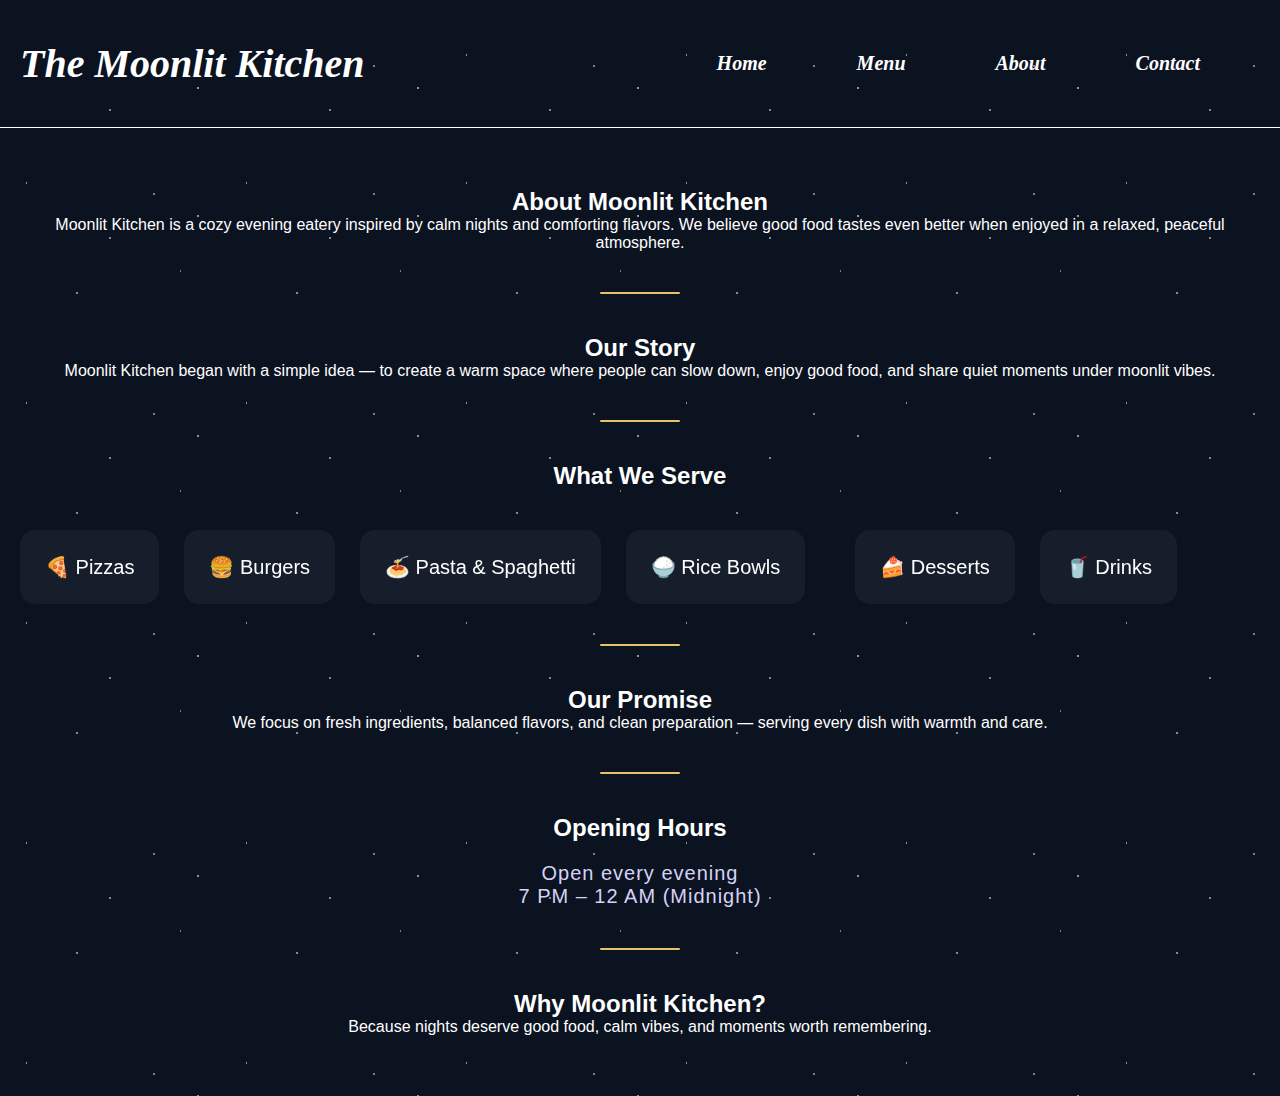
<file: about.html>
<!DOCTYPE html>
<html lang="en">

<head>
    <meta charset="UTF-8">
    <meta name="viewport" content="width=device-width, initial-scale=1.0">
    <title>Moonlit Kitchen</title>
    <link rel="stylesheet" href="style.css">
</head>

<body>

    <header class="navbar">
        <nav class="logo">
            <h1>The Moonlit Kitchen</h1>
        </nav>

        <ul class="nav-links">
            <li><a href="Index.html">Home</a></li>
            <li><a href="menu.html" class="active">Menu</a></li>
            <li><a href="about.html">About</a></li>
            <li><a href="contact.html">Contact</a></li>
        </ul>

    </header>

    <section class="about">
    
        <h2>About Moonlit Kitchen</h2>
        <p>
            Moonlit Kitchen is a cozy evening eatery inspired by calm nights and comforting flavors.
            We believe good food tastes even better when enjoyed in a relaxed, peaceful atmosphere.
        </p>
    
        <div class="about-divider"></div>
    
        <h2>Our Story</h2>
        <p>
            Moonlit Kitchen began with a simple idea — to create a warm space where people can slow down,
            enjoy good food, and share quiet moments under moonlit vibes.
        </p>
    
        <div class="about-divider"></div>
    
        <h2>What We Serve</h2>
    
        <div class="about-cards">
            <div class="about-card">🍕 Pizzas</div>
            <div class="about-card">🍔 Burgers</div>
            <div class="about-card">🍝 Pasta & Spaghetti</div>
            <div class="about-card">🍚 Rice Bowls</div><br>
            <div class="about-card">🍰 Desserts</div>
            <div class="about-card">🥤 Drinks</div>
        </div>
    
        <div class="about-divider"></div>
    
        <h2>Our Promise</h2>
        <p>
            We focus on fresh ingredients, balanced flavors, and clean preparation —
            serving every dish with warmth and care.
        </p>
    
        <div class="about-divider"></div>
    
        <h2>Opening Hours</h2>
        <p class="about-hours">
            Open every evening <br>
            7 PM – 12 AM (Midnight)
        </p>
    
        <div class="about-divider"></div>
    
        <h2>Why Moonlit Kitchen?</h2>
        <p>
            Because nights deserve good food, calm vibes, and moments worth remembering.
        </p>
    
    </section>
    </body>
    </html>
</file>
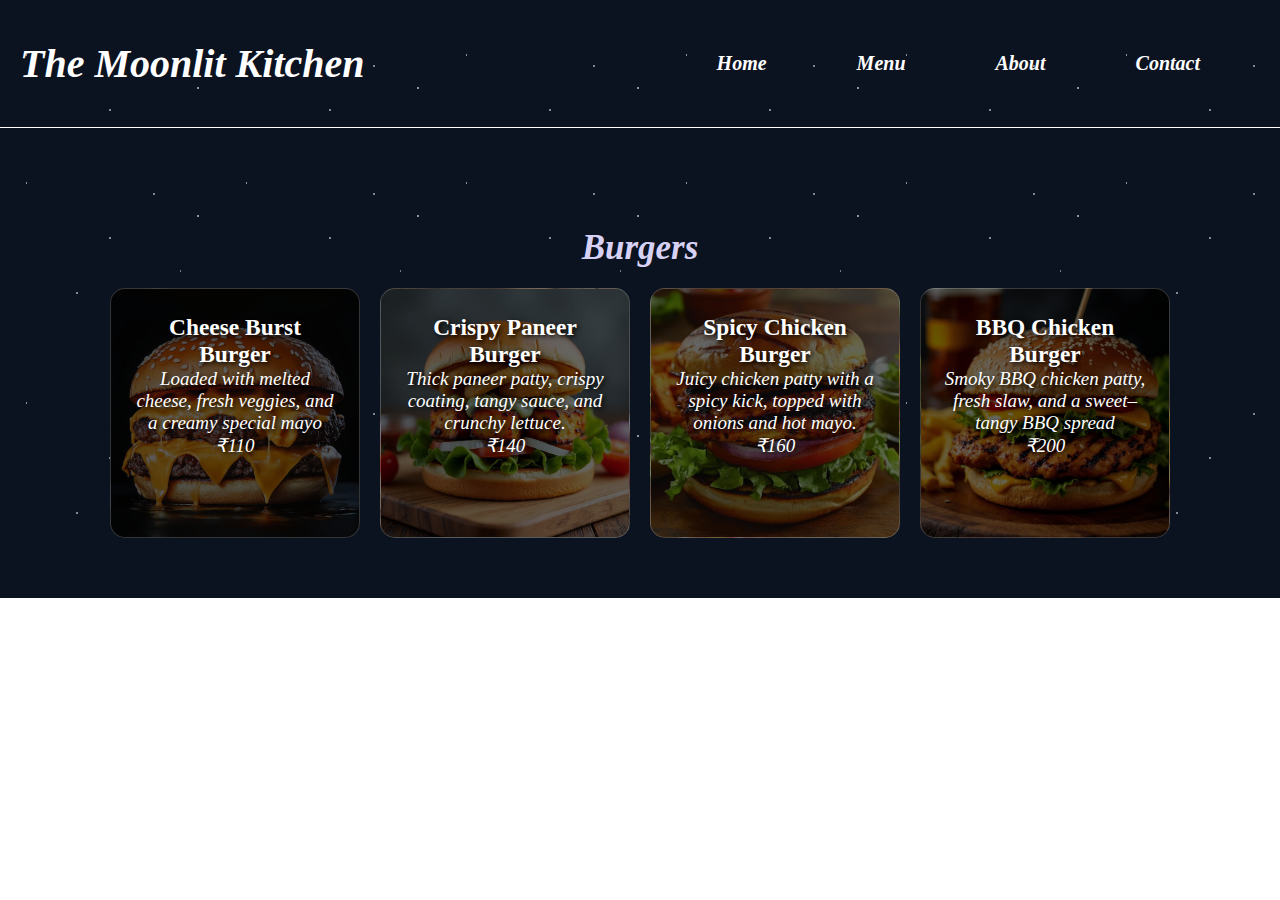
<file: burger.html>
<!DOCTYPE html>
<html lang="en">

<head>
    <meta charset="UTF-8">
    <meta name="viewport" content="width=device-width, initial-scale=1.0">
    <title>Moonlit Kitchen</title>
    <link rel="stylesheet" href="style.css">
</head>

<body>

    <header class="navbar">
        <nav class="logo">
            <h1>The Moonlit Kitchen</h1>
        </nav>

        <ul class="nav-links">
            <li><a href="Index.html">Home</a></li>
            <li><a href="menu.html" class="active">Menu</a></li>
            <li><a href="about.html">About</a></li>
            <li><a href="contact.html">Contact</a></li>
        </ul>

    </header>

    <section class="pizza-section">
        <!-- ⭐ PIZZA -->
        <h3 class="pizza-category"> Burgers</h3>
        <div class="pizza-grid">
            <div class="pizza-card"
                style="background-image:linear-gradient(rgba(0,0,0,0.6), rgba(0,0,0,0.6)), url(Cheese\ Burgers.jpg);">
                <h3> Cheese Burst Burger </h3>
                <p>
                Loaded with melted cheese, fresh veggies, and a creamy special mayo<br>
                    ₹110
                </p>
            </div>

            <div class="pizza-card"
                style="background-image:linear-gradient(rgba(0,0,0,0.6), rgba(0,0,0,0.6)), url(Panner\ burger.jpg);">
                <h3>Crispy Paneer Burger</h3>
                <p>Thick paneer patty, crispy coating, tangy sauce, and crunchy lettuce.<br> ₹140</p>
            </div>

            <div class="pizza-card"
                style="background-image:linear-gradient(rgba(0,0,0,0.6), rgba(0,0,0,0.6)), url(Spicy\ Chicken\ burger.jpg);">
                <h3>Spicy Chicken Burger </h3>
                <p>
                Juicy chicken patty with a spicy kick, topped with onions and hot mayo.<br>₹160</p>
            </div>

            <div class="pizza-card"
                style="background-image:linear-gradient(rgba(0,0,0,0.6), rgba(0,0,0,0.6)), url(BBQ\ Chicken\ burger.jpg);">
                <h3>BBQ Chicken Burger</h3>
                <p>Smoky BBQ chicken patty, fresh slaw, and a sweet–tangy BBQ spread<br>₹200</p>
            </div>
        </div>
    </section>
    </body>
    </html>
</file>
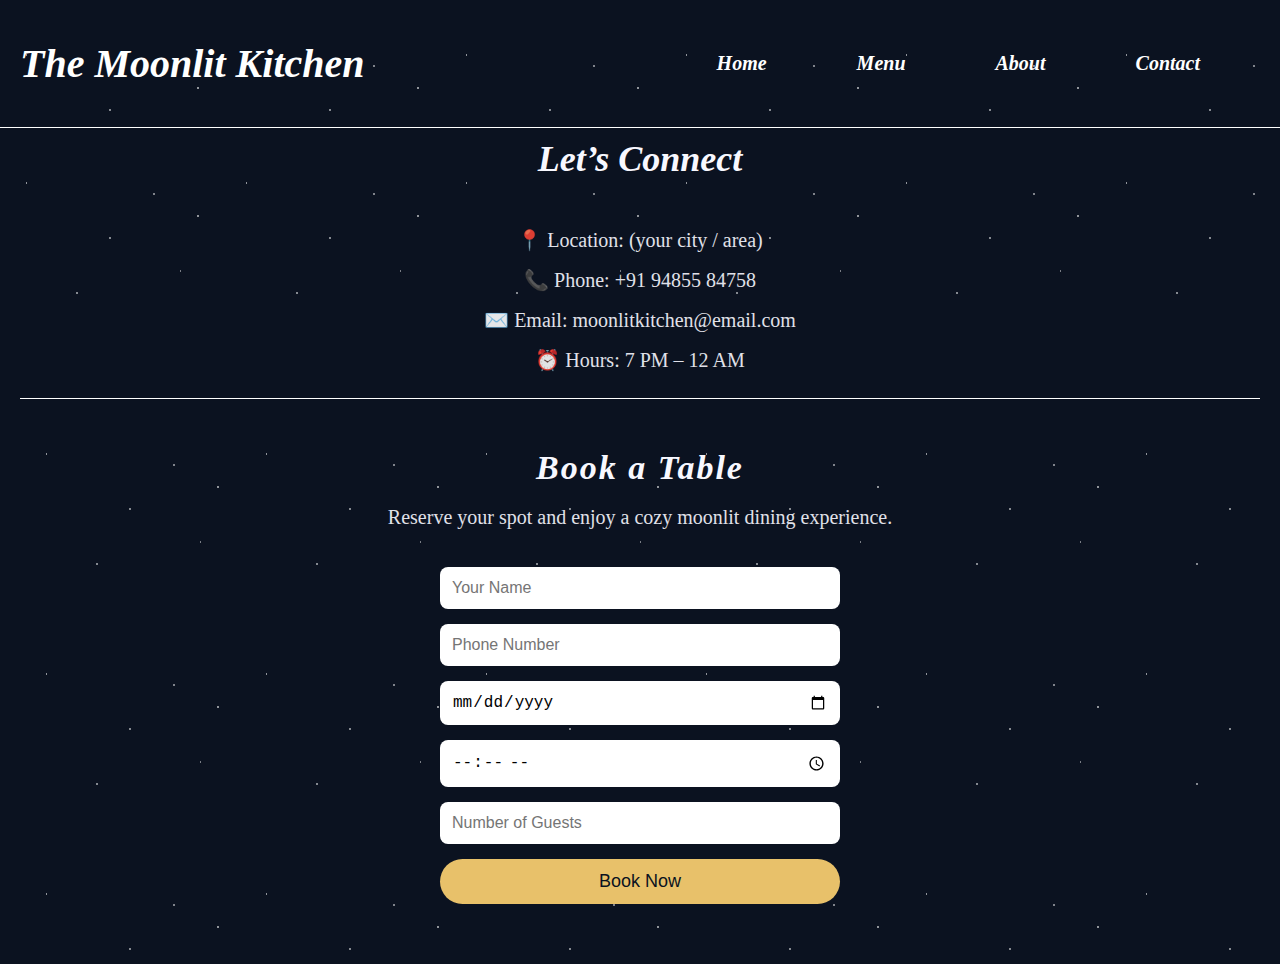
<file: contact.html>
<!DOCTYPE html>
<html lang="en">

<head>
    <meta charset="UTF-8">
    <meta name="viewport" content="width=device-width, initial-scale=1.0">
    <title>Moonlit Kitchen</title>
    <link rel="stylesheet" href="style.css">
</head>

<body>

    <header class="navbar">
        <nav class="logo">
            <h1>The Moonlit Kitchen</h1>
        </nav>

        <ul class="nav-links">
            <li><a href="Index.html">Home</a></li>
            <li><a href="menu.html" class="active">Menu</a></li>
            <li><a href="about.html">About</a></li>
            <li><a href="contact.html">Contact</a></li>
        </ul>

    </header>

    <section class="contact">
        <div> 
            <h2> Let’s Connect</h2>
            <p> 
            📍 Location: (your city / area)
            📞 Phone: +91 94855 84758
            ✉️ Email: moonlitkitchen@email.com
            ⏰ Hours: 7 PM – 12 AM</p>
        </div>
      <br>  

        <section class="book-table">
            <h2>Book a Table</h2>
            <p>Reserve your spot and enjoy a cozy moonlit dining experience.</p>
        
            <form onsubmit="showAlert(); return false;">
                <input type="text" placeholder="Your Name" required>
                <input type="tel" placeholder="Phone Number" required>
                <input type="date" required>
                <input type="time" required>
                <input type="number" placeholder="Number of Guests" required>
        
                <button type="submit">Book Now</button>
            </form>
        </section>

    </section>
    <script>
        function showAlert() {
            alert("Thank you for booking! 🌙\nWe’ll contact you soon to confirm your table.");
        }
    </script>
    </body>
    </html>
</file>
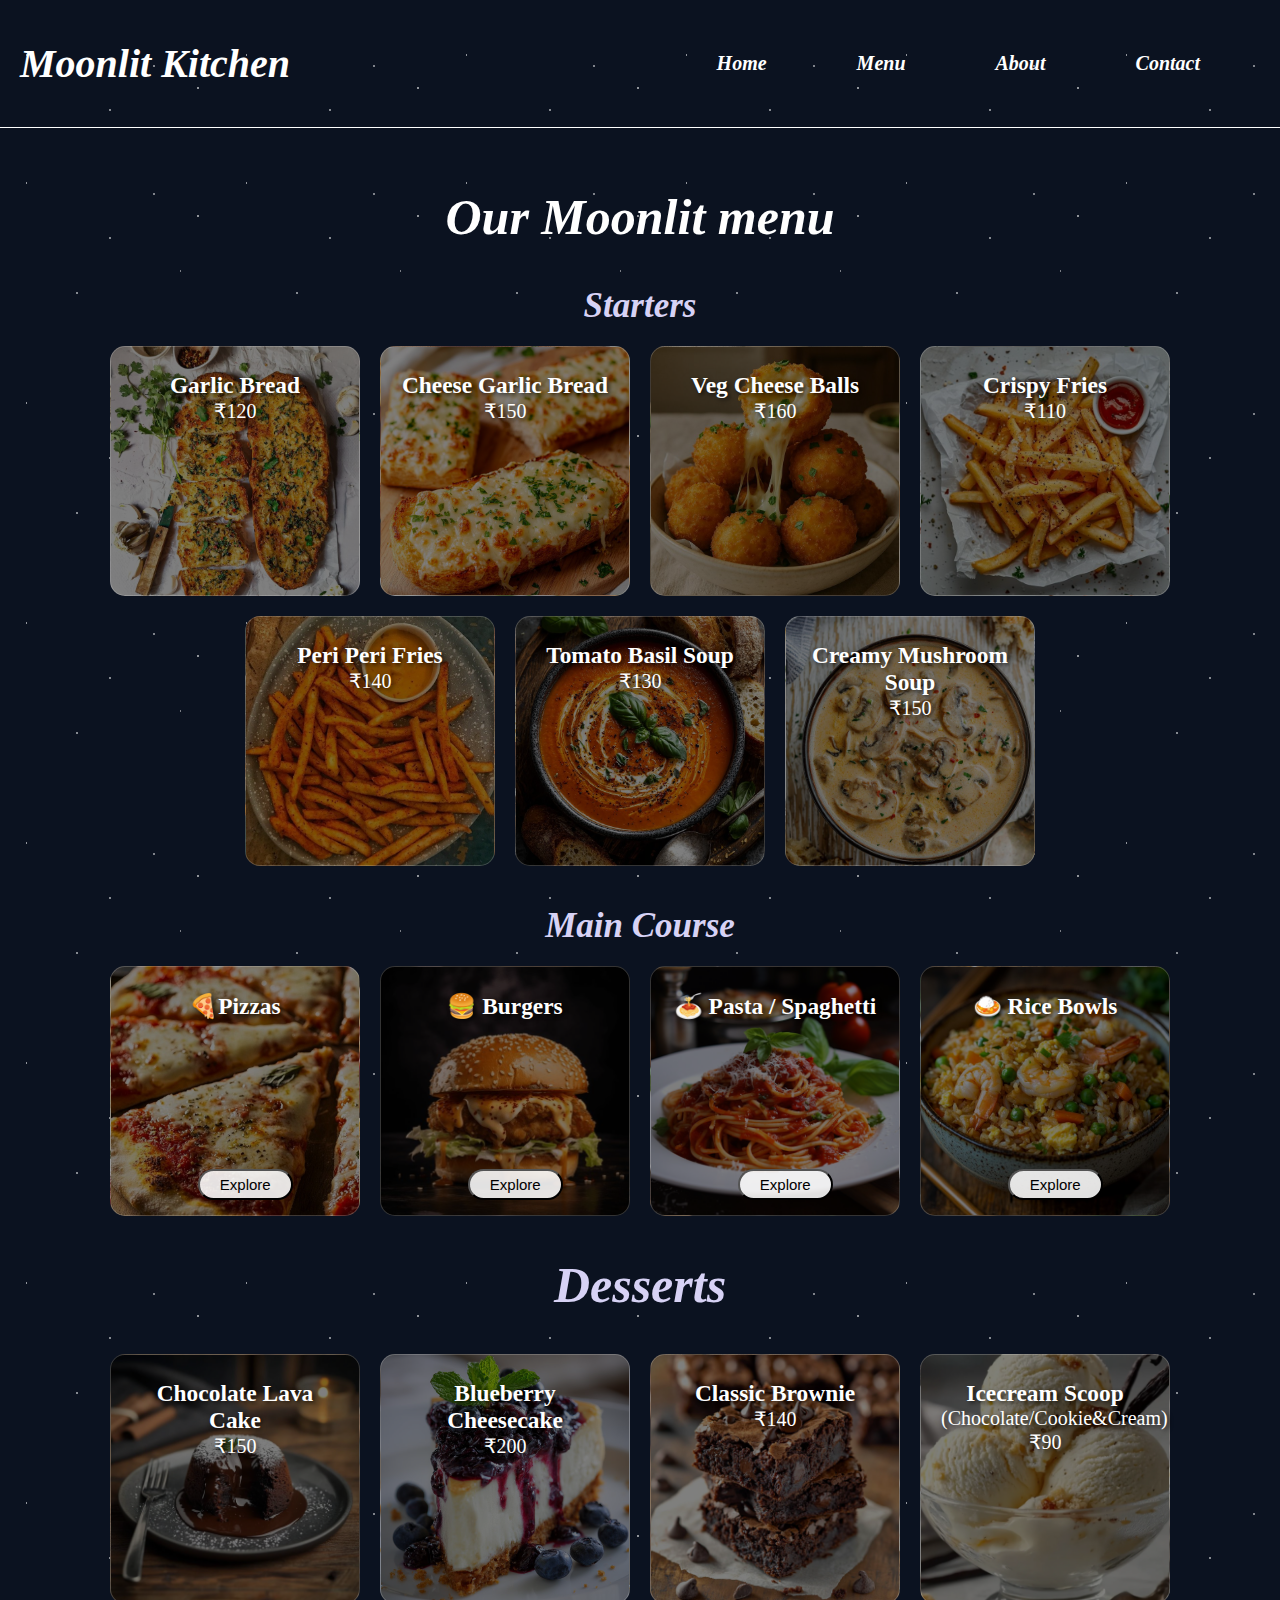
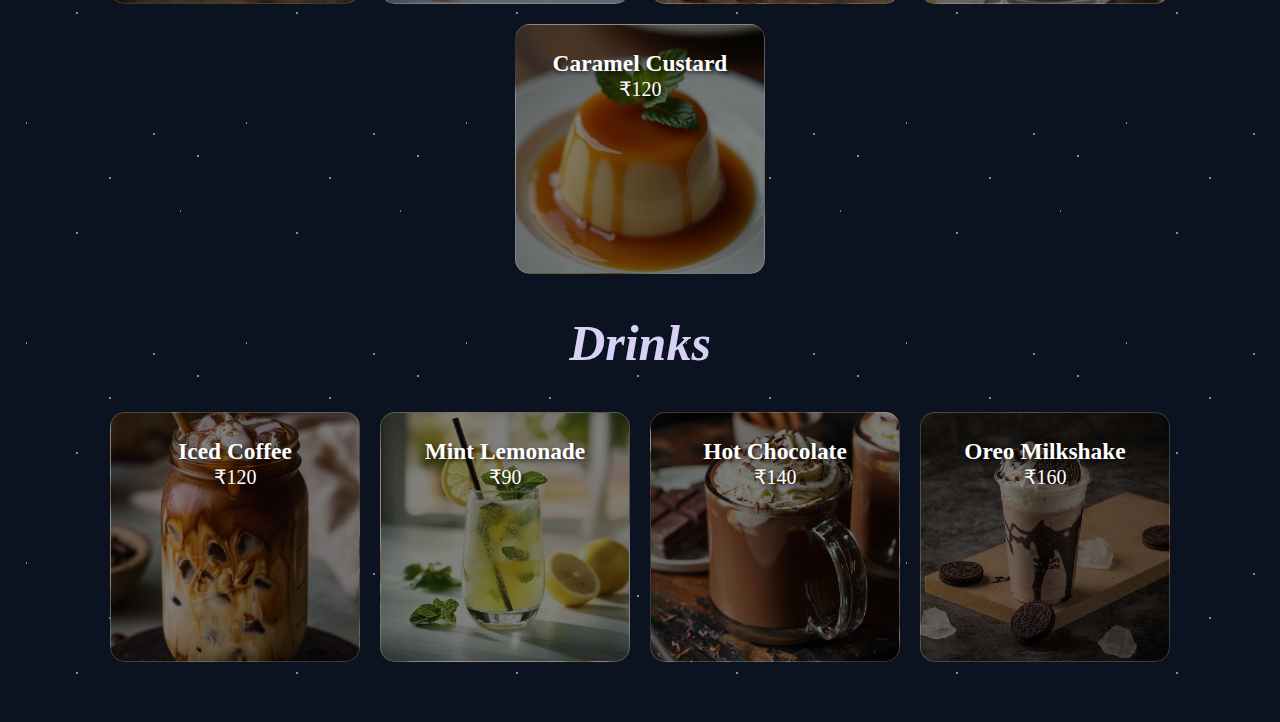
<file: menu.html>
<!DOCTYPE html>
<html lang="en">

<head>
    <meta charset="UTF-8">
    <meta name="viewport" content="width=device-width, initial-scale=1.0">
    <title>Moonlit Kitchen</title>
    <link rel="stylesheet" href="style.css">
</head>

<header class="navbar">
    <nav class="logo">
        <h1>Moonlit Kitchen</h1>
    </nav>

    <ul class="nav-links">
        <li><a href="Index.html">Home</a></li>
        <li><a href="menu.html" class="active">Menu</a></li>
        <li><a href="about.html">About</a></li>
        <li><a href="contact.html">Contact</a></li>
    </ul>

</header>

<body>
    <section class="menu-section">
        <h2>Our Moonlit menu</h2>
        <!-- ⭐ STARTERS -->
        <h3 class="menu-category"> Starters</h3>
        <div class="menu-grid">
            <div class="menu-card"
                style="background-image:linear-gradient(rgba(0,0,0,0.5), rgba(0,0,0,0.5)), url(Garlic\ Bread.jpg);">
                <h3>Garlic Bread</h3>
                <p>₹120</p>
            </div>

            <div class="menu-card"
                style="background-image:linear-gradient(rgba(0,0,0,0.5), rgba(0,0,0,0.5)), url(Cheese\ Garlic\ bread.jpg);">
                <h3>Cheese Garlic Bread </h3>
                <p>₹150</p>
            </div>

            <div class="menu-card"
                style="background-image:linear-gradient(rgba(0,0,0,0.5), rgba(0,0,0,0.5)), url(Veg\ Cheese\ balls.jpg);">
                <h3>Veg Cheese Balls</h3>
                <p>₹160</p>
            </div>

            <div class="menu-card"
                style="background-image:linear-gradient(rgba(0,0,0,0.5), rgba(0,0,0,0.5)), url(Fries.jpg);">
                <h3>Crispy Fries</h3>
                <p>₹110</p>
            </div>

            <div class="menu-card"
                style="background-image:linear-gradient(rgba(0,0,0,0.5), rgba(0,0,0,0.5)), url(Peri\ Peri\ Fries.jpg);">
                <h3>Peri Peri Fries</h3>
                <p>₹140</p>
            </div>

            <div class="menu-card"
                style="background-image:linear-gradient(rgba(0,0,0,0.5), rgba(0,0,0,0.5)), url(Tomato\ Basil\ Soup.jpg);">
                <h3>Tomato Basil Soup</h3>
                <p>₹130</p>
            </div>

            <div class="menu-card"
                style="background-image:linear-gradient(rgba(0,0,0,0.5), rgba(0,0,0,0.5)), url(Creamy\ Mushroom\ Soup.jpg);">
                <h3>Creamy Mushroom Soup</h3>
                <p>₹150</p>
            </div>

        </div>
        <!--⭐ MAIN COURSE-->
        <h3 class="menu-category"> Main Course</h3>
        <div class="menu-grid">
            <div class="menu-card"
                style="background-image:linear-gradient(rgba(0,0,0,0.5), rgba(0,0,0,0.5)), url(Pizza.jpg);">
                <h3>🍕Pizzas</h3>
                <button class="exp-btn" onclick="location.href='pizza.html'">Explore</button>

                <!-- <button a href="pizza.html" class="exp-btn" > Explore</button>-->
            </div>

            <div class="menu-card"
                style="background-image:linear-gradient(rgba(0,0,0,0.5), rgba(0,0,0,0.5)), url(Burger.jpg);">
                <h3>🍔 Burgers</h3>
                <button class="exp-btn" onclick="location.href='burger.html'">Explore</button>
            </div>

            <div class="menu-card"
                style="background-image:linear-gradient(rgba(0,0,0,0.5), rgba(0,0,0,0.5)), url(Spaghetti.jpg);">
                <h3>🍝 Pasta / Spaghetti</h3>
                <button class="exp-btn" onclick="location.href='pasta.html'">Explore</button>
            </div>

            <div class="menu-card"
                style="background-image:linear-gradient(rgba(0,0,0,0.5), rgba(0,0,0,0.5)), url(Rice\ Bowl.jpg);">
                <h3>🍛 Rice Bowls</h3>
                <button class="exp-btn" onclick="location.href='Rice.html'">Explore</button>
            </div>



        </div>

        <!-- ⭐ DESSERTS -->
        <h2 class="menu-category">Desserts</h2>
        <div class="menu-grid">

            <div class="menu-card"
                style="background-image:linear-gradient(rgba(0,0,0,0.5), rgba(0,0,0,0.5)), url(Choco\ Lava\ cake.jpg);">
                <h3>Chocolate Lava Cake</h3>
                <p>₹150</p>
            </div>

            <div class="menu-card"
                style="background-image:linear-gradient(rgba(0,0,0,0.5), rgba(0,0,0,0.5)), url(Blueberry\ Cheesecake.jpg);">
                <h3>Blueberry Cheesecake</h3>
                <p>₹200</p>
            </div>

            <div class="menu-card"
                style="background-image:linear-gradient(rgba(0,0,0,0.5), rgba(0,0,0,0.5)), url(Browine.jpg);">
                <h3>Classic Brownie</h3>
                <p>₹140</p>
            </div>

            <div class="menu-card"
                style="background-image:linear-gradient(rgba(0,0,0,0.5), rgba(0,0,0,0.5)), url(Icecream.jpg);">
                <h3>Icecream Scoop </h3>
                <p>(Chocolate/Cookie&Cream) <br>₹90</p>
            </div>

            <div class="menu-card"
                style="background-image:linear-gradient(rgba(0,0,0,0.5), rgba(0,0,0,0.5)), url(Caramal\ Pudding.jpg);">
                <h3>Caramel Custard</h3>
                <p>₹120</p>
            </div>



        </div>

        <!-- ⭐ DRINKS -->
        <h2 class="menu-category">Drinks</h2>
        <div class="menu-grid">

            <div class="menu-card"
                style="background-image:linear-gradient(rgba(0,0,0,0.5), rgba(0,0,0,0.5)), url(Iced\ Coffee.jpg);">
                <h3>Iced Coffee</h3>
                <p>₹120</p>
            </div>

            <div class="menu-card"
                style="background-image:linear-gradient(rgba(0,0,0,0.5), rgba(0,0,0,0.5)), url(Lemonade.jpg);">
                <h3>Mint Lemonade</h3>
                <p>₹90</p>
            </div>

            <div class="menu-card"
                style="background-image:linear-gradient(rgba(0,0,0,0.5), rgba(0,0,0,0.5)), url(Hot\ chocolate.jpg);">
                <h3>Hot Chocolate</h3>
                <p>₹140</p>
            </div>

            <div class="menu-card"
                style="background-image:linear-gradient(rgba(0,0,0,0.5), rgba(0,0,0,0.5)), url(Oreo\ Milkshake.jpg);">
                <h3>Oreo Milkshake</h3>
                <p>₹160</p>
            </div>


        </div>
    </section>

    </div>
    </div>

</body>

</html>
</file>
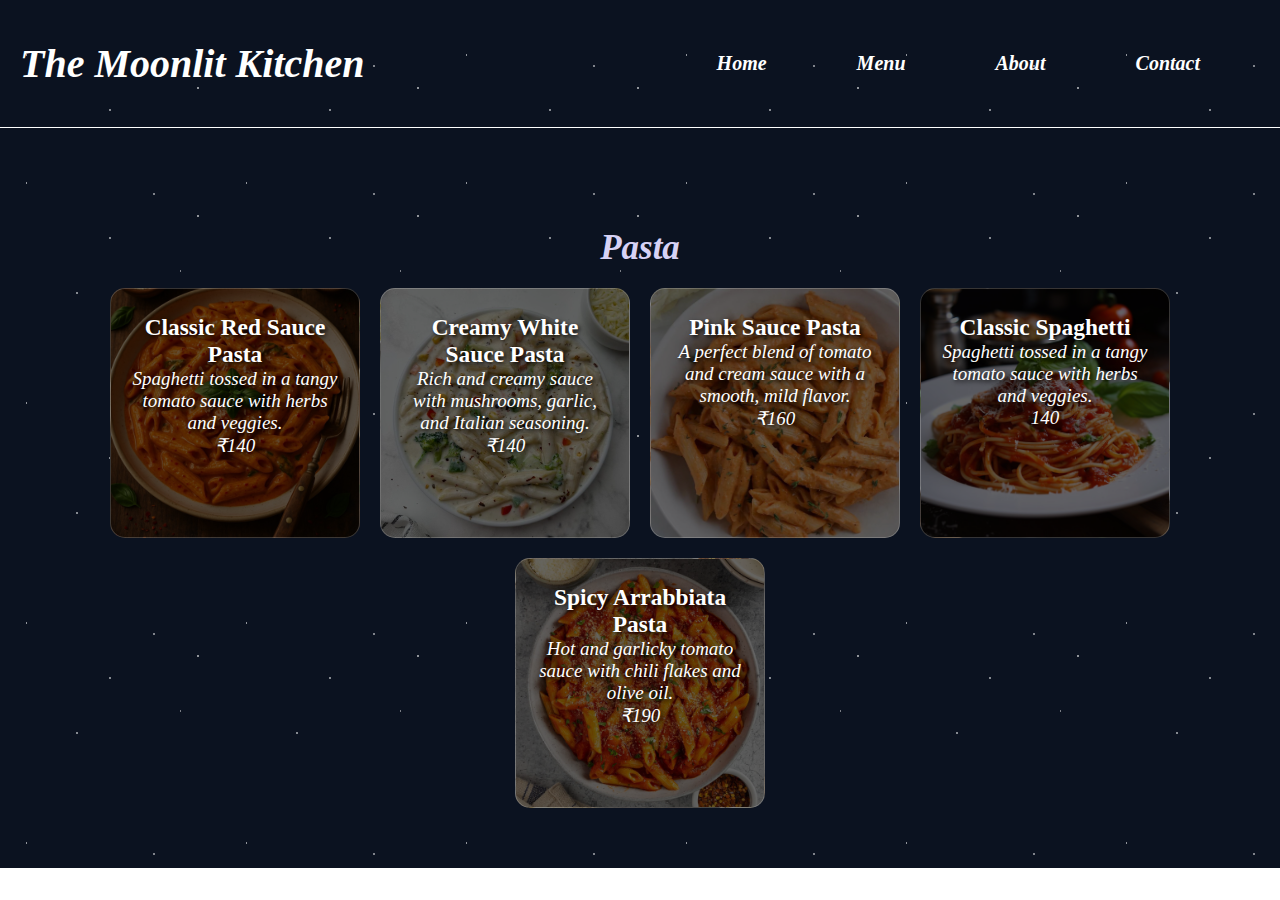
<file: pasta.html>
<!DOCTYPE html>
<html lang="en">

<head>
    <meta charset="UTF-8">
    <meta name="viewport" content="width=device-width, initial-scale=1.0">
    <title>Moonlit Kitchen</title>
    <link rel="stylesheet" href="style.css">
</head>

<body>

    <header class="navbar">
        <nav class="logo">
            <h1>The Moonlit Kitchen</h1>
        </nav>

        <ul class="nav-links">
            <li><a href="Index.html">Home</a></li>
            <li><a href="menu.html" class="active">Menu</a></li>
            <li><a href="about.html">About</a></li>
            <li><a href="contact.html">Contact</a></li>
        </ul>

    </header>

    <section class="pizza-section">
        <!-- ⭐ PIZZA -->
        <h3 class="pizza-category"> Pasta</h3>
        <div class="pizza-grid">
            <div class="pizza-card"
                style="background-image:linear-gradient(rgba(0,0,0,0.6), rgba(0,0,0,0.6)), url(Red\ Sauce\ pasta.jpg);">
                <h3> Classic Red Sauce Pasta  </h3>
                <p> Spaghetti tossed in a tangy tomato sauce with herbs and veggies.<br>
                    ₹140
                </p>
            </div>

            <div class="pizza-card"
                style="background-image:linear-gradient(rgba(0,0,0,0.6), rgba(0,0,0,0.6)), url(White\ sauce\ pasta.jpg);">
                <h3>Creamy White Sauce Pasta</h3>
                <p>Rich and creamy sauce with mushrooms, garlic, and Italian seasoning.<br> ₹140</p>
            </div>

            <div class="pizza-card"
                style="background-image:linear-gradient(rgba(0,0,0,0.6), rgba(0,0,0,0.6)), url(Pink\ sauce\ pasta.jpg);">
                <h3>Pink Sauce Pasta</h3>
                <p>A perfect blend of tomato and cream sauce with a smooth, mild flavor.<br>₹160</p>
            </div>

            <div class="pizza-card"
                style="background-image:linear-gradient(rgba(0,0,0,0.6), rgba(0,0,0,0.6)), url(Spaghetti.jpg);">
                <h3> Classic Spaghetti</h3>
                <p> Spaghetti tossed in a tangy tomato sauce with herbs and veggies.<br>140</p>
            </div>
            <div class="pizza-card"
                style="background-image:linear-gradient(rgba(0,0,0,0.6), rgba(0,0,0,0.6)), url(Spicy\ pasta.jpg);">
                <h3>Spicy Arrabbiata Pasta</h3>
                <p>Hot and garlicky tomato sauce with chili flakes and olive oil.<br>₹190</p>
            </div>
        </div>
    </section>
    </body>
    </html>
</file>
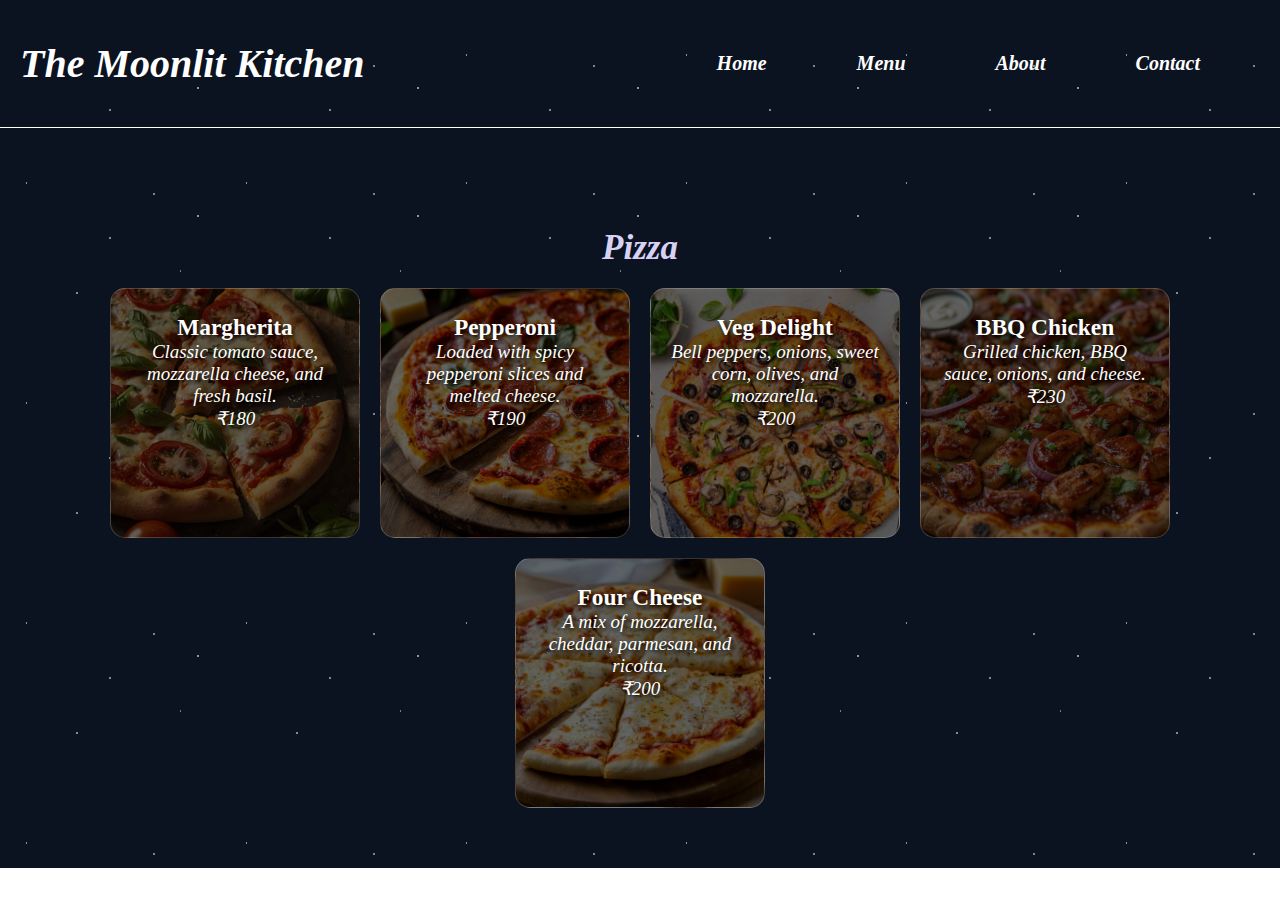
<file: pizza.html>
<!DOCTYPE html>
<html lang="en">

<head>
    <meta charset="UTF-8">
    <meta name="viewport" content="width=device-width, initial-scale=1.0">
    <title>Moonlit Kitchen</title>
    <link rel="stylesheet" href="style.css">
</head>

<body>

    <header class="navbar">
        <nav class="logo">
            <h1>The Moonlit Kitchen</h1>
        </nav>

        <ul class="nav-links">
            <li><a href="Index.html">Home</a></li>
            <li><a href="menu.html" class="active">Menu</a></li>
            <li><a href="about.html">About</a></li>
            <li><a href="contact.html">Contact</a></li>
        </ul>

    </header>

    <section class="pizza-section">
        <!-- ⭐ PIZZA -->
        <h3 class="pizza-category"> Pizza</h3>
        <div class="pizza-grid">
            <div class="pizza-card"
                style="background-image:linear-gradient(rgba(0,0,0,0.6), rgba(0,0,0,0.6)), url(Margherita\ Pizza.jpg);">
                <h3>Margherita </h3>
                <p>Classic tomato sauce, mozzarella cheese, and fresh basil.<br>
                    ₹180
                </p>
            </div>

            <div class="pizza-card"
                style="background-image:linear-gradient(rgba(0,0,0,0.6), rgba(0,0,0,0.6)), url(Pepperoni\ Pizza.jpg);">
                <h3>Pepperoni </h3>
                <p>Loaded with spicy pepperoni slices and melted cheese.<br> ₹190</p>
            </div>

            <div class="pizza-card"
                style="background-image:linear-gradient(rgba(0,0,0,0.6), rgba(0,0,0,0.6)), url(Veggie\ Delight\ Pizza.jpg);">
                <h3>Veg Delight</h3>
                <p>Bell peppers, onions, sweet corn, olives, and mozzarella.<br>₹200</p>
            </div>

            <div class="pizza-card"
                style="background-image:linear-gradient(rgba(0,0,0,0.6), rgba(0,0,0,0.6)), url(BBQ\ Chicken\ Pizza.jpg);">
                <h3>BBQ Chicken </h3>
                <p>Grilled chicken, BBQ sauce, onions, and cheese.<br>₹230</p>
            </div>

            <div class="pizza-card"
                style="background-image:linear-gradient(rgba(0,0,0,0.6), rgba(0,0,0,0.6)), url(Cheese\ Pizza.jpg);">
                <h3>Four Cheese </h3>
                <p>A mix of mozzarella, cheddar, parmesan, and ricotta.<br>₹200</p>
            </div>
        </div>
    </section>
    </body>
    </html>
</file>
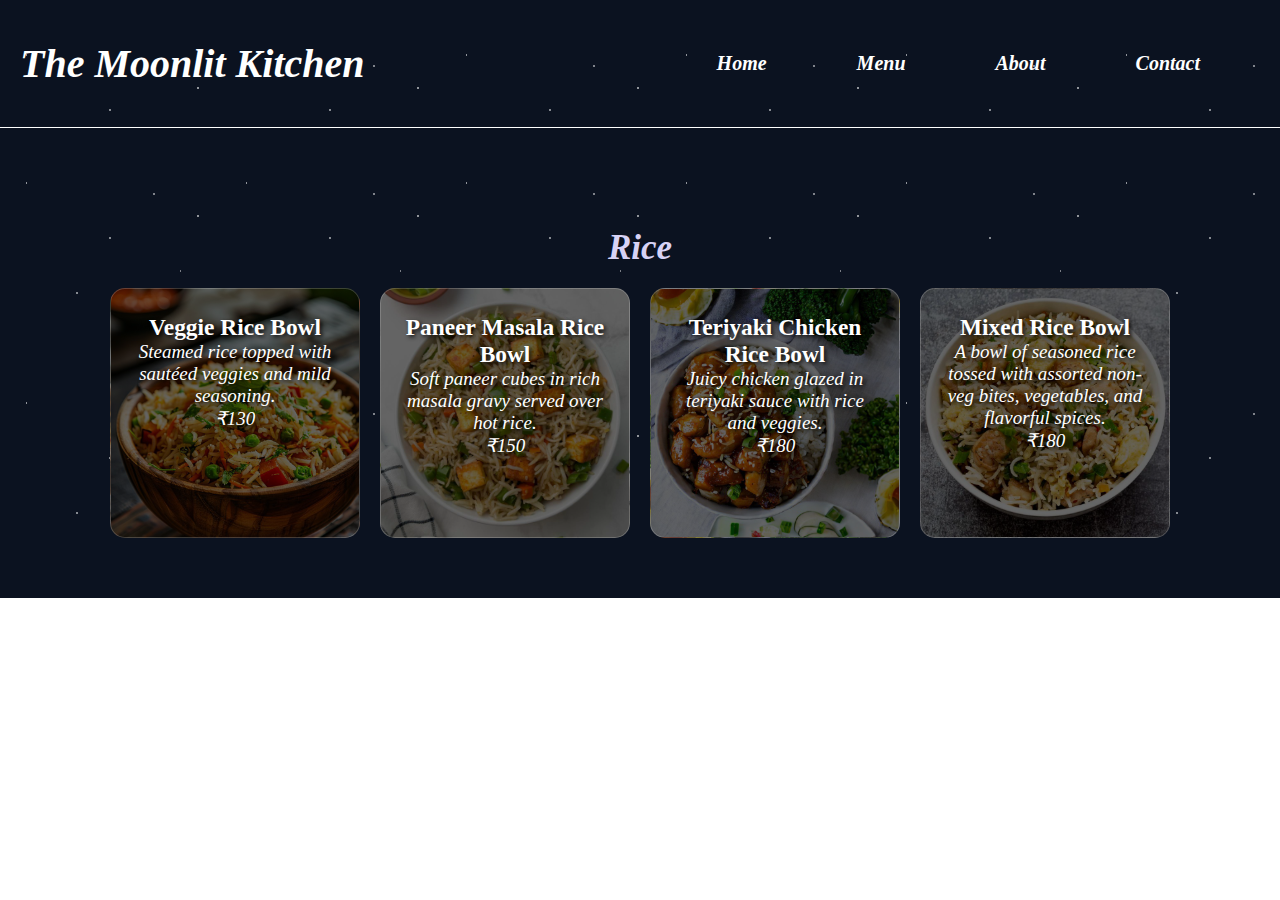
<file: Rice.html>
<!DOCTYPE html>
<html lang="en">

<head>
    <meta charset="UTF-8">
    <meta name="viewport" content="width=device-width, initial-scale=1.0">
    <title>Moonlit Kitchen</title>
    <link rel="stylesheet" href="style.css">
</head>

<body>

    <header class="navbar">
        <nav class="logo">
            <h1>The Moonlit Kitchen</h1>
        </nav>

        <ul class="nav-links">
            <li><a href="Index.html">Home</a></li>
            <li><a href="menu.html" class="active">Menu</a></li>
            <li><a href="about.html">About</a></li>
            <li><a href="contact.html">Contact</a></li>
        </ul>

    </header>

    <section class="pizza-section">
        <!-- ⭐ PIZZA -->
        <h3 class="pizza-category"> Rice</h3>
        <div class="pizza-grid">
            <div class="pizza-card"
                style="background-image:linear-gradient(rgba(0,0,0,0.6), rgba(0,0,0,0.6)), url(Veg\ rice\ bowl.jpg);">
                <h3> Veggie Rice Bowl </h3>
                <p> Steamed rice topped with sautéed veggies and mild seasoning.    <br>
                    ₹130
                </p>
            </div>

            <div class="pizza-card"
                style="background-image:linear-gradient(rgba(0,0,0,0.6), rgba(0,0,0,0.6)), url( Panner\ rice\ bowl.jpg);">
                <h3>Paneer Masala Rice Bowl</h3>
                <p>Soft paneer cubes in rich masala gravy served over hot rice.<br> ₹150</p>
            </div>

            <div class="pizza-card"
                style="background-image:linear-gradient(rgba(0,0,0,0.6), rgba(0,0,0,0.6)), url(Teriyaki\ rice\ bowl.jpg);">
                <h3>Teriyaki Chicken Rice Bowl</h3>
                <p>Juicy chicken glazed in teriyaki sauce with rice and veggies.<br>₹180</p>
            </div>

            <div class="pizza-card"
                style="background-image:linear-gradient(rgba(0,0,0,0.6), rgba(0,0,0,0.6)), url(Mixed\ rie\ bowl.jpg);">
                <h3>Mixed Rice Bowl</h3>
                <p>A bowl of seasoned rice tossed with assorted non-veg bites, vegetables, and flavorful spices.<br>₹180</p>
            </div>
        </div>
    </section>
    </body>
    </html>
</file>
<file: style.css>
/* ---------- Moonlit Kitchen Theme ---------- */

/* COLOR VARIABLES 
:root {
    --midnight-blue: #0B1220;
    --deep-navy: #101d30;
    --moon-purple: #7065C9;
    --soft-lavender: #D7D2F5;
    --silver-white: #F8F8FF;
    --accent-gold: #E8C16A;
}
*/

/* Header & Nav Bar */
* {
    margin: 0;
    padding: 0;
    box-sizing: border-box;
    text-decoration: none;
}

.navbar {
    display: flex;

    padding: 20px 50px;
    justify-content: space-between;
    align-items: center;

}

.logo {

    color: white;
    font-weight: bold;
    font-style: italic;
    font-size: 20px;
}


.nav-links {
    list-style: none;
    display: flex;
    gap: 10px;


}

.nav-links li a {
    font-weight: 700;
    font-style: italic;
    padding: 10px 20px;
    border-radius: 30px;
    color: white;
    font-size: 20px;
    margin-right: 40px;
    transition: 0.1s ease;
}

.nav-links li a:hover {
    background-color: white;
    font-style: italic;
    font-weight: 800;
    color: #06164a;
    transform: translateY(-2px);
}

/* Hero Section */


.hero {

    height: 100vh;
    background-image: linear-gradient(rgba(0, 0, 0, 0.8), rgba(0, 0, 0, 0.8)), url(hero\ sec.jpg);
    background-size: cover;
    display: flex;
    justify-content: center;
    align-items: center;
    text-align: center;
    padding: 0px 20px;

}

.hero-content h3 {
    font-style: italic;
    font-size: 60px;
    font-weight: 400;
    color: white;
    margin-bottom: 0px;
    letter-spacing: 2px;
    text-shadow: 2px 2px 4px rgba(0, 0, 0, 0.7);
}

.hero-content h5 {
    font-style: italic;
    font-weight: 400;
    color: White;
    font-size: 30px;
    margin-bottom: 0px;
    text-shadow: 4px 4px 4px rgba(0, 0, 0, 0.7);
}

.hero-btn {
    font-family: 'Segoe UI', Tahoma, Geneva, Verdana, sans-serif;
    font-size: 18px;
    padding: 10px 20px;
    border-radius: 30px;
    color: white;
    background-color: #010e26;
    /* semi-gold for visibility */
    transition: 0.3s ease;
    text-decoration: none;
}

.hero-btn:hover {
    color: #011336;
    background-color: rgba(252, 252, 255, 0.763);
    /* white bg on hover */
    transform: translateY(-2px);
}

.footer {

    padding: 40px 0px;
    text-align: center;
}

.footer-content h2 {
    color: white;
    font-size: 40px;
    font-weight: bold;
    font-style: italic;
}

.footer-content p {
    color: white;
    font-size: 25px;
    margin-bottom: 10px;

}

.footer-content .copyright {
    margin-top: 20px;
    color: white;
    font-size: 20px;
}

.navbar,
.footer {
    position: relative;
    background-color: #0b1220;
    overflow: hidden;
    background:
        radial-gradient(1.2px 1.2px at 12% 25%, rgba(255, 255, 255, 0.55) 80%, transparent 0),
        radial-gradient(1.2px 1.2px at 35% 75%, rgba(255, 255, 255, 0.5) 80%, transparent 0),
        radial-gradient(1px 1px at 70% 30%, rgba(255, 255, 255, 0.48) 80%, transparent 0),
        radial-gradient(1px 1px at 82% 65%, rgba(255, 255, 255, 0.45) 80%, transparent 0),
        radial-gradient(1px 1px at 50% 50%, rgba(255, 255, 255, 0.5) 80%, transparent 0),
        radial-gradient(1.3px 1.3px at 90% 40%, rgba(255, 255, 255, 0.55) 80%, transparent 0);
    background-color: #0b1220;
    background-size: 220px 220px;
    background-repeat: repeat;
    padding: 40px 20px;
    text-align: center;
}



.menu-section {
    border-top: 1px solid white;
    background:
        radial-gradient(1.2px 1.2px at 12% 25%, rgba(255, 255, 255, 0.55) 80%, transparent 0),
        radial-gradient(1.2px 1.2px at 35% 75%, rgba(255, 255, 255, 0.5) 80%, transparent 0),
        radial-gradient(1px 1px at 70% 30%, rgba(255, 255, 255, 0.48) 80%, transparent 0),
        radial-gradient(1px 1px at 82% 65%, rgba(255, 255, 255, 0.45) 80%, transparent 0),
        radial-gradient(1px 1px at 50% 50%, rgba(255, 255, 255, 0.5) 80%, transparent 0),
        radial-gradient(1.3px 1.3px at 90% 40%, rgba(255, 255, 255, 0.55) 80%, transparent 0);
    background-color: #0b1220;
    background-size: 220px 220px;
    background-repeat: repeat;
    padding: 60px 20px;
    text-align: center;

    color: white;

}

.menu-section h2 {

    font-size: 50px;
    font-style: italic;
    margin-bottom: 40px;
}

.menu-category {
    font-size: 35px;
    margin: 40px 0 20px 0;
    font-style: italic;
    color: #D7D2F5;
}

.menu-grid {
    display: flex;
    justify-content: center;
    gap: 20px;
    flex-wrap: wrap;
}

.menu-card {


    font-size: 20px;
    background: #1B1A45;

    padding: 25px 20px;
    height: 250px;
    width: 250px;
    border-radius: 15px;
    color: white;
    background-size: cover;
    background-position: center;
    position: relative;
    transition: 0.3s ease;
    border: 1px solid rgba(255, 255, 255, 0.2);
}

.menu-card h3,
.menu-card p {
    text-shadow: 2px 2px 4px rgba(0, 0, 0, 0.7);
}

.menu-card:hover {
    transform: translateY(-5px);
}

.exp-btn {
    font-family: 'Segoe UI', Tahoma, Geneva, Verdana, sans-serif, cursive;
    font-size: 15px;
    padding: 5px 20px;
    border-radius: 50px;
    color: black;
    position: absolute;
    bottom: 15px;
    left: 35%;
    cursor: pointer;
    background-color: rgba(255, 255, 255, 0.881);
    font-weight: 500;
    transition: 0.3s ease;
    text-decoration: none;

}

.exp-btn:hover {

    color: #021120;
    background-color: #f8f8ff;
    /* white bg on hover */
    transform: translate(-3%);
}



.pizza-section {
    border-top: 1px solid white;
    background:
        radial-gradient(1.2px 1.2px at 12% 25%, rgba(255, 255, 255, 0.55) 80%, transparent 0),
        radial-gradient(1.2px 1.2px at 35% 75%, rgba(255, 255, 255, 0.5) 80%, transparent 0),
        radial-gradient(1px 1px at 70% 30%, rgba(255, 255, 255, 0.48) 80%, transparent 0),
        radial-gradient(1px 1px at 82% 65%, rgba(255, 255, 255, 0.45) 80%, transparent 0),
        radial-gradient(1px 1px at 50% 50%, rgba(255, 255, 255, 0.5) 80%, transparent 0),
        radial-gradient(1.3px 1.3px at 90% 40%, rgba(255, 255, 255, 0.55) 80%, transparent 0);
    background-color: #0b1220;
    background-size: 220px 220px;
    background-repeat: repeat;
    padding: 60px 20px;
    text-align: center;

    color: white;

}

.pizza-category {
    font-size: 35px;
    margin: 40px 0 20px 0;
    font-style: italic;
    color: #D7D2F5;
}

.pizza-grid {
    display: flex;
    justify-content: center;
    gap: 20px;
    flex-wrap: wrap;
}

.pizza-card {


    font-size: 20px;
    background: #1B1A45;

    padding: 25px 20px;
    height: 250px;
    width: 250px;
    border-radius: 15px;
    color: white;
    background-size: cover;
    background-position: center;
    position: relative;
    transition: 0.3s ease;
    border: 1px solid rgba(255, 255, 255, 0.2);
}

.pizza-card:hover {
    transform: translateY(-5px);
}

.pizza-card p {
    font-size: 19px;
    font-style: italic;
}

.pizza-card h3,
.pizza-card p {
    text-shadow: 2px 2px 4px rgba(0, 0, 0, 0.9);

}
.about {
    border-top: 1px solid white;
background:
        radial-gradient(1.2px 1.2px at 12% 25%, rgba(255, 255, 255, 0.55) 80%, transparent 0),
        radial-gradient(1.2px 1.2px at 35% 75%, rgba(255, 255, 255, 0.5) 80%, transparent 0),
        radial-gradient(1px 1px at 70% 30%, rgba(255, 255, 255, 0.48) 80%, transparent 0),
        radial-gradient(1px 1px at 82% 65%, rgba(255, 255, 255, 0.45) 80%, transparent 0),
        radial-gradient(1px 1px at 50% 50%, rgba(255, 255, 255, 0.5) 80%, transparent 0),
        radial-gradient(1.3px 1.3px at 90% 40%, rgba(255, 255, 255, 0.55) 80%, transparent 0);
    background-color: #0b1220;
    background-size: 220px 220px;
    background-repeat: repeat;
    padding: 60px 20px;
font-size: medium;
font-family: 'Segoe UI', Tahoma, Geneva, Verdana, sans-serif,cursive;
text-align: center;
color: white;
}

/* Headings */
.about-section h2 {
    color: white;
    font-size: 36px;
    font-style: italic;
    letter-spacing: 2px;
    margin-bottom: 20px;
    text-shadow: 0 0 10px rgba(215, 210, 245, 0.4);
}

/* Paragraphs */
.about-section p {
    color: white;
    max-width: 700px;
    margin: 0 auto 40px;
    font-size: 18px;
    line-height: 1.8;
    opacity: 0.9;
}

/* Divider */
.about-divider {
    width: 80px;
    height: 2px;
    background: #E8C16A;
    margin: 40px auto;
    border-radius: 10px;
}

/* Cards grid */
.about-cards {

    color: white;
    display: flex;
    grid-template-columns: repeat(auto-fit, minmax(230px, 1fr));
    gap: 25px;
    margin-top: 40px;
}

/* Individual card */
.about-card {
    color: white;
    background: rgba(255, 255, 255, 0.05);
    border-radius: 15px;
    padding: 25px;
    font-size: 20px;
    backdrop-filter: blur(6px);
    transition: 0.3s ease;
}

/* Hover effect */
.about-card:hover {
    transform: translateY(-5px);
}

/* Opening hours highlight */
.about-hours {
    font-size: 20px;
    letter-spacing: 1px;
    color: #D7D2F5;
    margin-top: 20px;
}
/* ---------- Contact Details Section ---------- */
/* ---------- Contact Section ---------- */

.contact {
    border-top: 1px solid white;
background:
        radial-gradient(1.2px 1.2px at 12% 25%, rgba(255, 255, 255, 0.55) 80%, transparent 0),
        radial-gradient(1.2px 1.2px at 35% 75%, rgba(255, 255, 255, 0.5) 80%, transparent 0),
        radial-gradient(1px 1px at 70% 30%, rgba(255, 255, 255, 0.48) 80%, transparent 0),
        radial-gradient(1px 1px at 82% 65%, rgba(255, 255, 255, 0.45) 80%, transparent 0),
        radial-gradient(1px 1px at 50% 50%, rgba(255, 255, 255, 0.5) 80%, transparent 0),
        radial-gradient(1.3px 1.3px at 90% 40%, rgba(255, 255, 255, 0.55) 80%, transparent 0);
    background-color: #0b1220;
    background-size: 220px 220px;
    background-repeat: repeat;
    color: #F8F8FF;
    padding: 10px 20px;
    text-align: center;
}

.contact h2 {
    font-size: 36px;
    font-style: italic;
   
}

.contact p {

    margin: 0 auto;
    font-size: 20px;
    line-height: 2;
    opacity: 0.9;
    white-space: pre-line;
    /* IMPORTANT: keeps line breaks from your text */
}

/* ---------- Book a Table Section ---------- */

.book-table {
    border-top: 1px solid white;
    background:
            radial-gradient(1.2px 1.2px at 12% 25%, rgba(255, 255, 255, 0.55) 80%, transparent 0),
            radial-gradient(1.2px 1.2px at 35% 75%, rgba(255, 255, 255, 0.5) 80%, transparent 0),
            radial-gradient(1px 1px at 70% 30%, rgba(255, 255, 255, 0.48) 80%, transparent 0),
            radial-gradient(1px 1px at 82% 65%, rgba(255, 255, 255, 0.45) 80%, transparent 0),
            radial-gradient(1px 1px at 50% 50%, rgba(255, 255, 255, 0.5) 80%, transparent 0),
            radial-gradient(1.3px 1.3px at 90% 40%, rgba(255, 255, 255, 0.55) 80%, transparent 0);
        background-color: #0b1220;
        background-size: 220px 220px;
        background-repeat: repeat;
    color: #F8F8FF;
    padding: 50px 20px;
    text-align: center;
}

.book-table h2 {
    font-size: 34px;
    font-style: italic;
    letter-spacing: 2px;
    margin-bottom: 10px;
}

.book-table p {
    margin-bottom: 30px;
    opacity: 0.9;
}

.book-table form {
    max-width: 400px;
    margin: 0 auto;
    display: flex;
    flex-direction: column;
    gap: 15px;
}

.book-table input {
    padding: 12px;
    border-radius: 8px;
    border: none;
    outline: none;
    font-size: 16px;
}

.book-table button {
    padding: 12px;
    border-radius: 30px;
    border: none;
    background: #E8C16A;
    color: #0B1220;
    font-size: 18px;
    cursor: pointer;
    transition: 0.3s ease;
}

.book-table button:hover {
    background: white;
}
</file>
